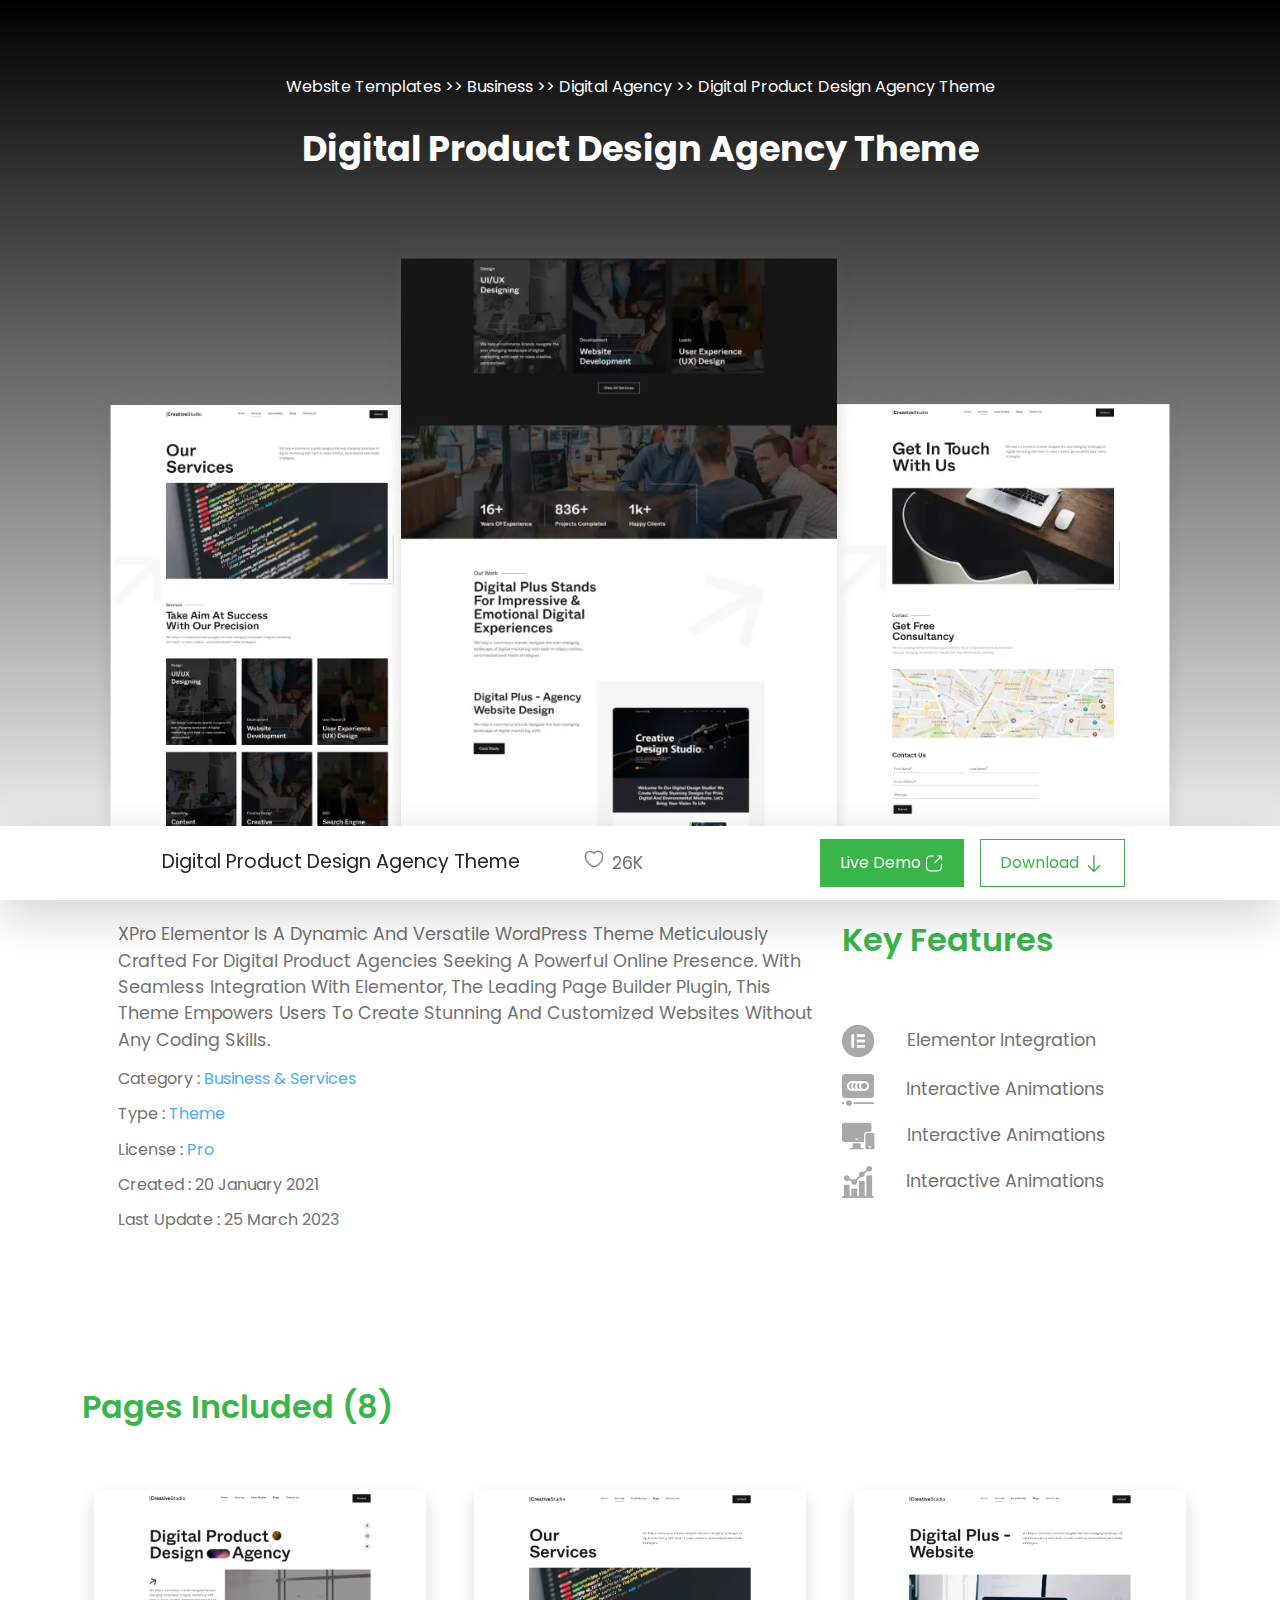
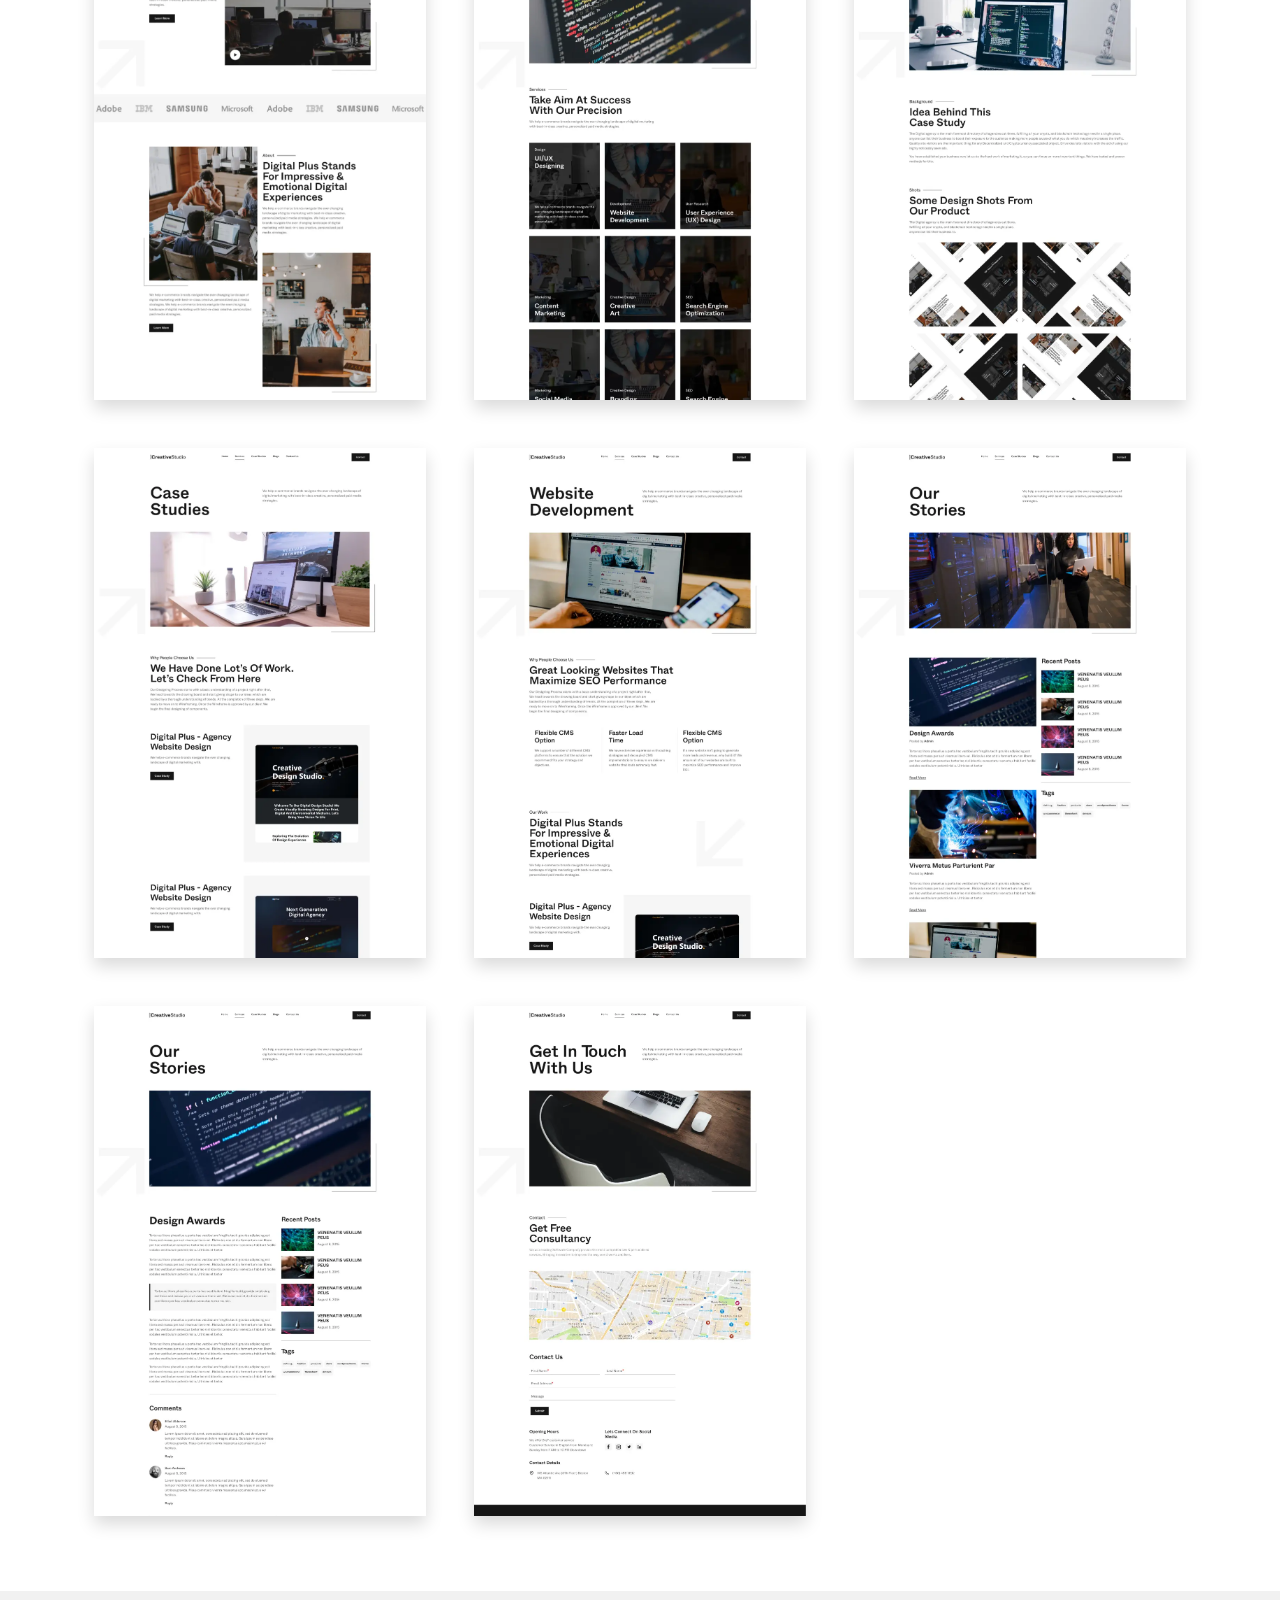
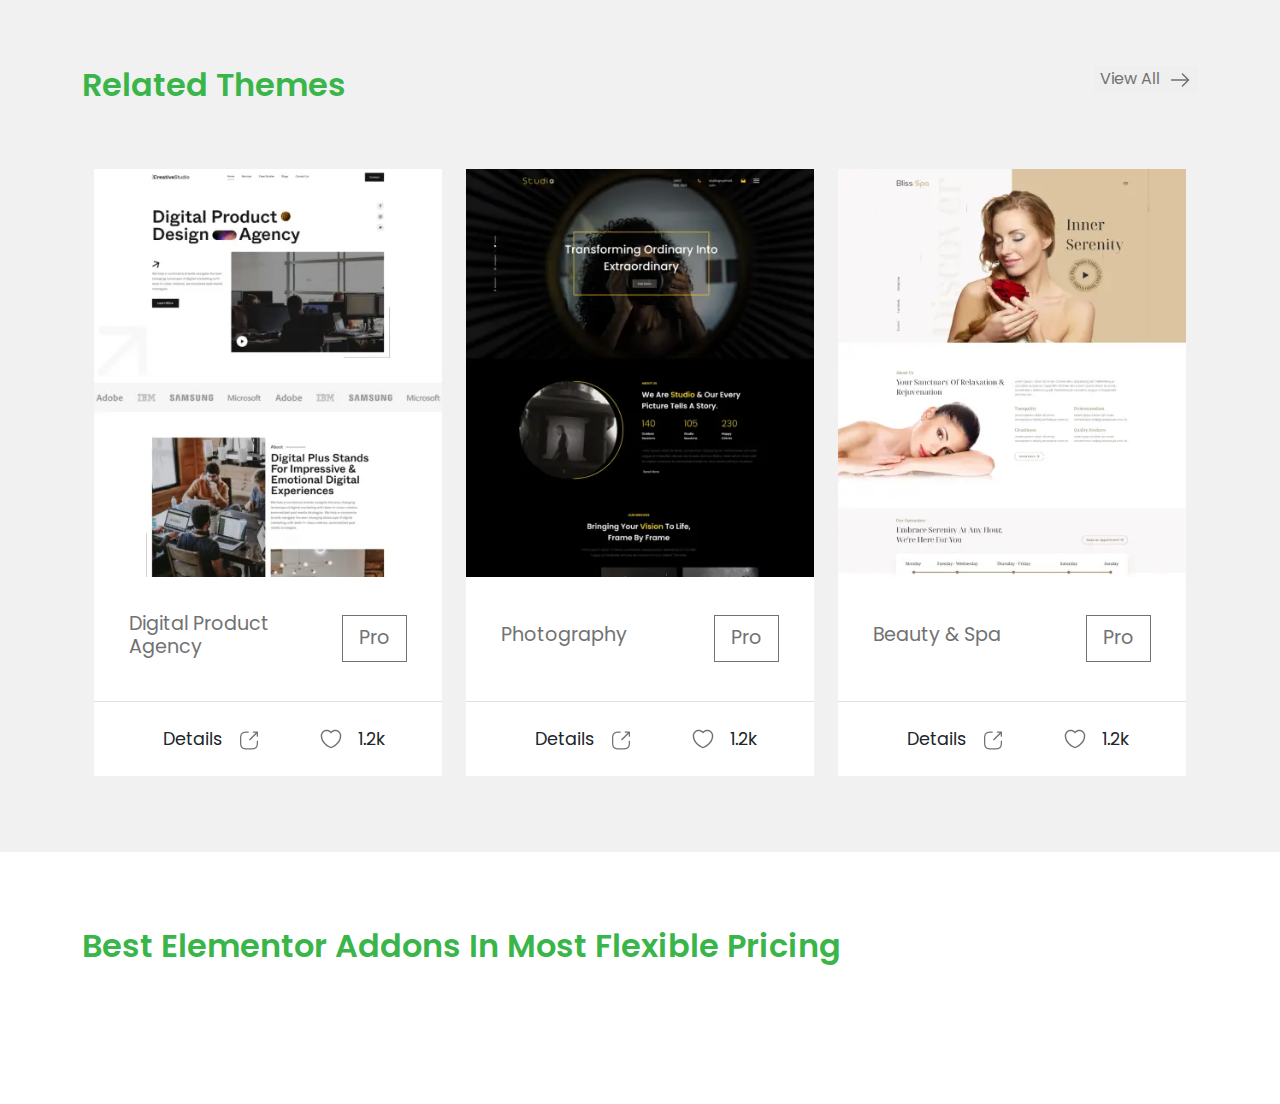
<file: index.html>
<!DOCTYPE html>
<html lang="en">

<head>
    <meta charset="UTF-8">
    <meta name="viewport" content="width=device-width, initial-scale=1.0">
        <link rel="stylesheet" href="./assets/css/bootstrap.min.css">
        <link rel="stylesheet" href="./assets/css/style.css">
    
    <title>Digital Product Design Agency Theme</title>
</head>

<body>
    <div class="gradientBg">
        <div class="container">
            <!-- <nav class="navbar d-flex align-items-center navBarCustomization navbar-expand-md">
                <div class="container">
                    <a class="navbar-brand" href="#">
                        <img src="./assets/images/logosvg.svg" class=" imageSection d-inline-block">
                    </a>
                    <button class="navbar-toggler  " type="button" data-bs-toggle="collapse"
                        data-bs-target="#navbarSupportedContent" aria-controls="navbarSupportedContent"
                        aria-expanded="false" aria-label="Toggle navigation">
                        <span class="navbar-toggler-icon"><i class="fa-solid fa-bars"
                                style="color: #ffffff;"></i></span>
                    </button>
                </div>
                <div class="collapse navbar-collapse" id="navbarSupportedContent">
                    <ul class="navbar-nav  align-items-center me-autos">
                        <li class="nav-item">
                            <a class="nav-link navMenu" aria-current="page" href="#">Premium</a>
                        </li>
                        <li class="nav-item">
                            <a class="nav-link navMenu" href="#">Widgets</a>
                        </li>
                        <li class="nav-item dropdown">
                            <a class="nav-link navMenu dropdown-toggle" href="#" id="navbarDropdown" role="button"
                                data-bs-toggle="dropdown" aria-expanded="false">
                                Templates
                            </a>
                            <ul class="dropdown-menu" aria-labelledby="navbarDropdown">
                                <li><a class="dropdown-item" href="#">Action</a></li>
                                <li><a class="dropdown-item" href="#">Another action</a></li>
                                <li>
                                    <hr class="dropdown-divider">
                                </li>
                                <li><a class="dropdown-item" href="#">Something else here</a></li>
                            </ul>
                        </li>
                        <li class="nav-item">
                            <a class="nav-link navMenu" aria-current="page" href="#">Blocks</a>
                        </li>
                        <li class="nav-item">
                            <a class="nav-link navMenu" href="#">Features</a>
                        </li>
                        <li class="nav-item dropdown">
                            <a class="nav-link dropdown-toggle navMenu" href="#" id="navbarDropdown" role="button"
                                data-bs-toggle="dropdown" aria-expanded="false">
                                Support
                            </a>
                            <ul class="dropdown-menu" aria-labelledby="navbarDropdown">
                                <li><a class="dropdown-item" href="#">Action</a></li>
                                <li><a class="dropdown-item" href="#">Another action</a></li>
                                <li>
                                    <hr class="dropdown-divider">
                                </li>
                                <li><a class="dropdown-item" href="#">Something else here</a></li>
                            </ul>
                        </li>
                        <li class="nav-item">
                            <a class="nav-link btn navMenu getStarted" href="#">Get Started</a>
                        </li>
                    </ul>
                </div>
            </nav> -->


            <div class="container">
                <h6 class="breadCrumbs"><a href="">Website Templates </a> >> <a href=""> Business </a> >> <a href="">
                        Digital Agency </a> >> <a href=""> Digital Product Design Agency Theme </a></h6>
                <h1 class="fisrtHeading">Digital Product Design Agency Theme</h1>
                <img class="imageSection" src="./assets/images/Group-1000003780.webp">
            </div>

            <div class="container d-flex contentSection">
                <div class="row">
                    <div class="paragraghSection text-wrap col-md-8">
                        <p>XPro Elementor is a dynamic and versatile WordPress theme meticulously crafted for digital
                            product
                            agencies seeking a powerful online presence. With seamless integration with Elementor, the
                            leading
                            page
                            builder plugin, this theme empowers users to create stunning and customized websites without
                            any
                            coding
                            skills.
                        </p>
                        <div class="paragraghSectionList">
                            <div class="row gy-2">
                                <h6 class="paragraghList">Category : <a href="#">Business & Services</a></h6>
                                <h6 class="paragraghList">Type : <a href="#">Theme</a></h6>
                                <h6 class="paragraghList">License : <a href="#">Pro</a></h6>
                                <h6 class="paragraghList">Created : 20 January 2021</h6>
                                <h6 class="paragraghList">Last Update : 25 March 2023</h6>
                            </div>
                        </div>

                    </div>
                    <div class="col-md-4">
                        <h1 class="pageHeadings keyFeature">Key Features</h1>
                        <ul class="p-0">
                            <li class="keyFeatureList pt-0"><img src="./assets/images/elemetor.webp">Elementor
                                Integration
                            </li>
                            <li class="keyFeatureList"><img src="./assets/images/interactive.webp">Interactive
                                Animations
                            </li>
                            <li class="keyFeatureList"><img src="./assets/images/responsive.webp">Interactive
                                Animations
                            </li>
                            <li class="keyFeatureList"><img src="./assets/images/seo.webp">Interactive
                                Animations
                            </li>
                        </ul>
                    </div>
                </div>
            </div>

            <div class="container contentSection">
                <h1 class="pageHeadings">Pages Included (8)</h1>
                <div>
                    <div class="container">
                        <div class="row g-5 align-items-center">

                            <div class="  col-md-4 col-sm-6">
                                <div class="scrollContainer shadow">
                                    <div class="imageScroll">
                                        <img class="imageSection" src="./assets/images/DPDA.webp" alt="Image 1">
                                    </div>
                                </div>
                            </div>
                            <div class="   col-md-4 col-sm-6">
                                <div class="scrollContainer shadow">
                                    <div class="imageScroll">
                                        <img class="imageSection" src="./assets/images/Rectangle-2362.webp"
                                            alt="Image 1">
                                    </div>
                                </div>
                            </div>
                            <div class="    col-md-4 col-sm-6 ">
                                <div class="scrollContainer shadow">
                                    <div class="imageScroll">
                                        <img class="imageSection" src="./assets/images/Rectangle-2363.webp"
                                            alt="Image 1">
                                    </div>
                                </div>
                            </div>
                            <div class="  col-md-4 col-sm-6 ">
                                <div class="scrollContainer shadow">
                                    <div class="imageScroll">
                                        <img class="imageSection" src="./assets/images/Rectangle-2364.webp"
                                            alt="Image 1">
                                    </div>
                                </div>
                            </div>
                            <div class="  col-md-4 col-sm-6 ">
                                <div class="scrollContainer shadow">
                                    <div class="imageScroll">
                                        <img class="imageSection" src="./assets/images/Rectangle-2365.webp"
                                            alt="Image 1">
                                    </div>
                                </div>
                            </div>
                            <div class="  col-md-4 col-sm-6 ">
                                <div class="scrollContainer shadow">
                                    <div class="imageScroll">
                                        <img class="imageSection" src="./assets/images/Rectangle-2366.webp"
                                            alt="Image 1">
                                    </div>
                                </div>
                            </div>
                            <div class="  col-md-4 col-sm-6 ">
                                <div class="scrollContainer shadow">
                                    <div class="imageScroll">
                                        <img class="imageSection" src="./assets/images/Rectangle-2367.webp"
                                            alt="Image 1">
                                    </div>
                                </div>
                            </div>
                            <div class="  col-md-4 col-sm-6 ">
                                <div class="scrollContainer shadow">
                                    <div class="imageScroll">
                                        <img class="imageSection" src="./assets/images/Rectangle-2368.webp"
                                            alt="Image 1">
                                    </div>
                                </div>
                            </div>

                        </div>
                    </div>
                </div>
            </div>
        </div>

        <div class="container-fluid contentSection" style="background-color: #F1F1F1;">
            <div class="container">
                <div class="d-flex justify-content-between">
                    <div>
                        <h1 class="pageHeadings">Related Themes</h1>
                    </div>
                    <div>
                        <button class="border-0"><span class="viewAllButton">View All</span><img
                                src="./assets/images/arrow-right.svg"></button>
                    </div>
                </div>
                <div class="container">
                    <div>
                        <div class="row row-cols-1 row-cols-md-3 gx-4 gy-4 gy-sm-4">

                            <div class="col-md-4 col-sm-6">
                                <div class="card border-0 rounded-0 h-100">
                                    <img src="./assets/images/Component-13.webp" class="card-img-top imageSection"
                                        alt="...">
                                    <div class="card-body d-flex justify-content-between cardSection">
                                        <h5 class="card-title cardTitle">Digital Product Agency</h5>
                                        <span class="bg-transparent">Pro</span>
                                    </div>
                                    <div class="card-footer cardFooter bg-transparent d-flex ">

                                        <div class="d-flex"><a href="./main-page.html"
                                                class=" btn border-0 bg-transparent" role="button"><span
                                                    class="detailButton"> Details</span><img
                                                    src="./assets/images/export.webp" class="detailButtonImage"></a>
                                        </div>
                                        <div class="d-flex"><img src="./assets/images/Group-11427.svg"
                                                class="detailButtonImage"><span class="detailButton">1.2k</span></div>
                                    </div>
                                </div>
                            </div>

                            <div class="col-md-4 col-sm-6">
                                <div class="card border-0 rounded-0 h-100">
                                    <img src="./assets/images/Rectangle-2344.webp" class="card-img-top imageSection"
                                        alt="...">
                                    <div class="card-body d-flex justify-content-between cardSection">
                                        <h5 class="card-title cardTitle">Photography</h5>
                                        <span class="bg-transparent">Pro</span>
                                    </div>
                                    <div class="card-footer cardFooter bg-transparent d-flex ">

                                        <div class="d-flex"><a href="./main-page.html"
                                                class=" btn border-0 bg-transparent" role="button"><span
                                                    class="detailButton"> Details</span><img
                                                    src="./assets/images/export.webp" class="detailButtonImage"></a>
                                        </div>
                                        <div class="d-flex"><img src="./assets/images/Group-11427.svg"
                                                class="detailButtonImage"><span class="detailButton">1.2k</span></div>
                                    </div>
                                </div>
                            </div>

                            <div class="col-md-4 col-sm-6">
                                <div class="card border-0 rounded-0 h-100">
                                    <img src="./assets/images/Rectangle-2345.webp" class="card-img-top imageSection"
                                        alt="...">
                                    <div class="card-body d-flex justify-content-between cardSection">
                                        <h5 class="card-title cardTitle">Beauty & Spa</h5>
                                        <span class="bg-transparent">Pro</span>
                                    </div>
                                    <div class="card-footer cardFooter bg-transparent d-flex ">

                                        <div class="d-flex"><a href="./main-page.html"
                                                class=" btn border-0 bg-transparent" role="button"><span
                                                    class="detailButton"> Details</span><img
                                                    src="./assets/images/export.webp" class="detailButtonImage"></a>
                                        </div>
                                        <div class="d-flex"><img src="./assets/images/Group-11427.svg"
                                                class="detailButtonImage"><span class="detailButton">1.2k</span></div>
                                    </div>
                                </div>
                            </div>

                        </div>
                    </div>
                </div>
            </div>
        </div>


        <div class="container-fluid contentSection">
            <div class="container">
                <h1 class="pageHeadings">Best Elementor Addons In Most Flexible Pricing</h1>
            </div>
        </div>


        <div class="fixed-bottom container-fluid fixedBottom shadow-lg">
            <div class="container-lg">
                <div class="row justify-content-between">
                    <div
                        class="col-12 col-md-7 d-flex align-self-center justify-content-center text-center text-md-start fixedBottomText">
                        <h1 class="mb-0">Digital Product Design Agency Theme</h1>
                        <img style="width: 20.6px; height: 18.5px;" src="./assets/images/Intersect.webp"><span
                            class="ms-2">26K</span>
                    </div>
                    <div class="col-sm-12 col-md-5 d-flex fixedBottomButton justify-content-center">
                        <a href="#" class="btn liveDemoButton" role="button">Live Demo <img
                                src="./assets/images/export-min.png"></a>
                        <a href="#" class="btn downloadButton" role="button">Download <img
                                src="./assets/images/arrow-down-min.png"></a>
                    </div>
                </div>
            </div>
        </div>


        <!-- Bootstrap JavaScript library -->

        <script src="https://cdn.jsdelivr.net/npm/bootstrap@5.0.2/dist/js/bootstrap.bundle.min.js"
            integrity="sha384-MrcW6ZMFYlzcLA8Nl+NtUVF0sA7MsXsP1UyJoMp4YLEuNSfAP+JcXn/tWtIaxVXM"
            crossorigin="anonymous"></script>


</body>

</html>
</file>
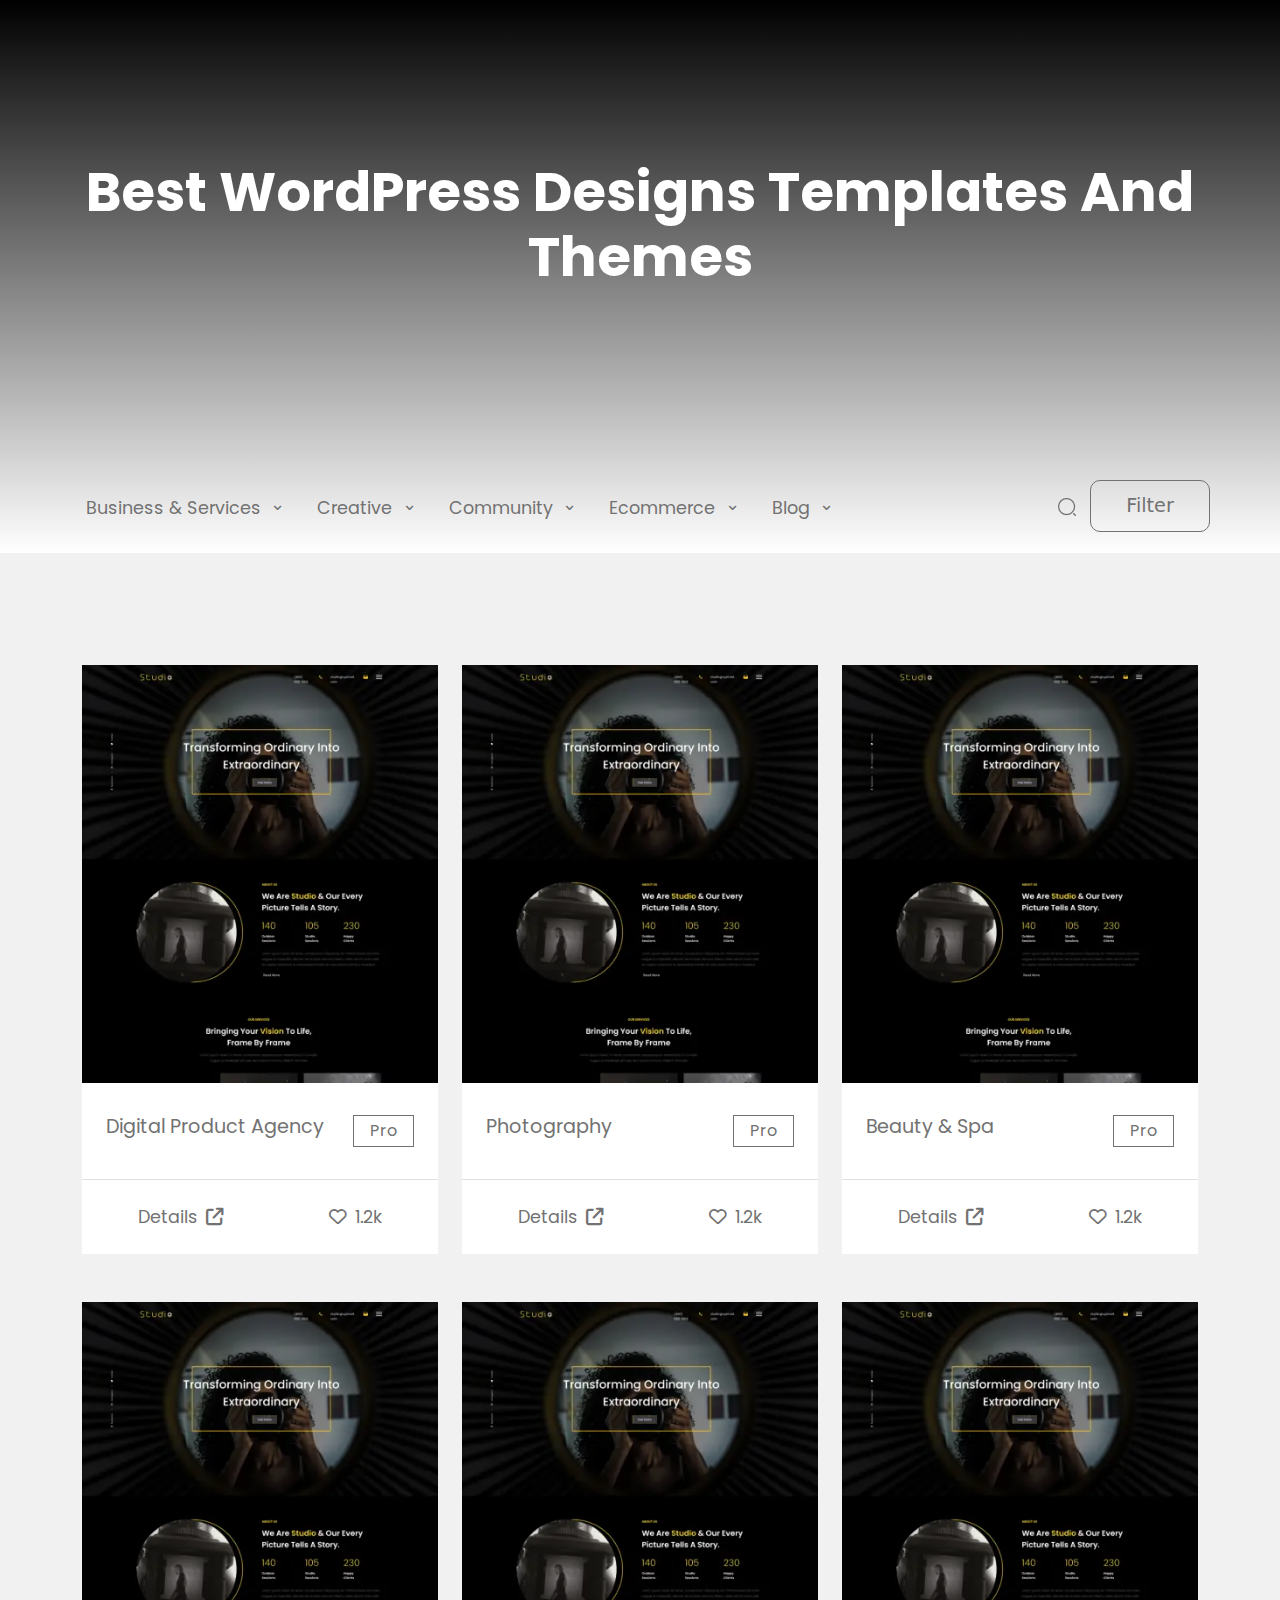
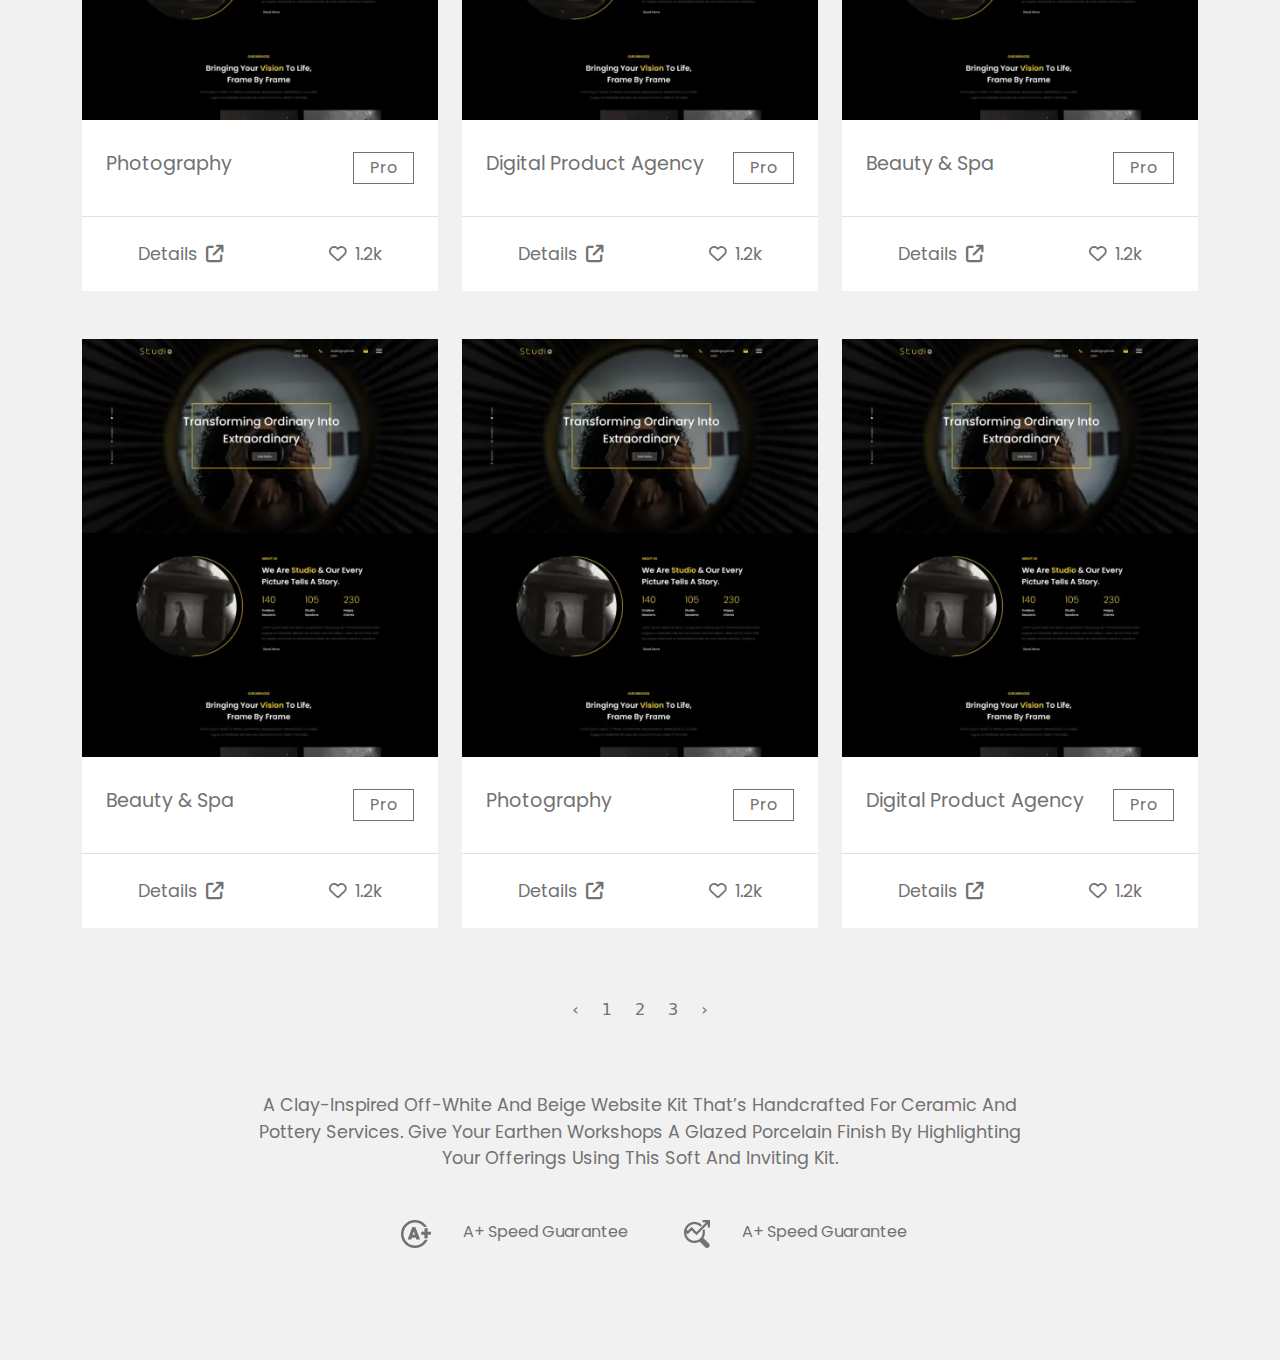
<file: main-page.html>
<!DOCTYPE html>
<html lang="en">

<head>
    <meta charset="UTF-8">
    <meta name="viewport" content="width=device-width, initial-scale=1.0">
    <link rel="stylesheet" href="./assets/css/bootstrap.min.css">
    <link rel="stylesheet" href="./assets/css/main-page.css">    
    <link rel="stylesheet" href="https://cdnjs.cloudflare.com/ajax/libs/font-awesome/6.5.1/css/all.min.css">
    <!-- <link rel="JavaScript" href="./assets/js/bootstrap.min.js"> -->
    <!-- <link rel="JavaScript" href="./assets/js/bootstrap.js"> -->
    <!-- <link rel="stylesheet" href="./assets/css/bootstrap.css"> -->
    <title>Best WordPress designs templates and themes</title>
</head>

<body>
    <div class="gradientBg">
        <div class=" container align-items-center justify-content-center">
            <h1 class="pageHeading">Best WordPress designs templates and themes</h1>
        </div>

        <div class="container-lg d-flex subMenuContainer bg-transparent">

            <!-- <div class="d-flex col-12 col-sm-6 subMenu"> -->
            <div class="d-flex subMenu">
                <nav class="navbar navbar-expand-md navbar-light">
                    <div class="container-fluid p-md-0">
                        <button class="navbar-toggler" type="button" data-bs-toggle="collapse"
                            data-bs-target="#navbarSupportedContent" aria-controls="navbarSupportedContent"
                            aria-expanded="false" aria-label="Toggle navigation">
                            <span class="navbar-toggler-icon"></span>
                        </button>
                        <div class="collapse navbar-collapse" id="navbarSupportedContent">

                            <div class="nav-item dropdown ">
                                <a class="nav-link dropdown-toggle subMenuText" href="#" id="navbarDropdown"
                                    role="button" data-bs-toggle="dropdown" aria-expanded="false">
                                    Business & Services
                                </a>
                                <ul class="dropdown-menu" aria-labelledby="navbarDropdown">
                                    <li><a class="dropdown-item" href="#">Action</a></li>
                                    <li><a class="dropdown-item" href="#">Another action</a></li>
                                    <li>
                                        <hr class="dropdown-divider">
                                    </li>
                                    <li><a class="dropdown-item" href="#">Something else here</a></li>
                                </ul>
                            </div>
                            <div class="nav-item dropdown">
                                <a class="nav-link dropdown-toggle subMenuText" href="#" id="navbarDropdown"
                                    role="button" data-bs-toggle="dropdown" aria-expanded="false">
                                    Creative
                                </a>
                                <ul class="dropdown-menu" aria-labelledby="navbarDropdown">
                                    <li><a class="dropdown-item" href="#">Action</a></li>
                                    <li><a class="dropdown-item" href="#">Another action</a></li>
                                    <li>
                                        <hr class="dropdown-divider">
                                    </li>
                                    <li><a class="dropdown-item" href="#">Something else here</a></li>
                                </ul>
                            </div>

                            <div class="nav-item dropdown">
                                <a class="nav-link dropdown-toggle subMenuText" href="#" id="navbarDropdown"
                                    role="button" data-bs-toggle="dropdown" aria-expanded="false">
                                    Community
                                </a>
                                <ul class="dropdown-menu" aria-labelledby="navbarDropdown">
                                    <li><a class="dropdown-item" href="#">Action</a></li>
                                    <li><a class="dropdown-item" href="#">Another action</a></li>
                                    <li>
                                        <hr class="dropdown-divider">
                                    </li>
                                    <li><a class="dropdown-item" href="#">Something else here</a></li>
                                </ul>
                            </div>
                            <div class="nav-item dropdown">
                                <a class="nav-link dropdown-toggle subMenuText" href="#" id="navbarDropdown"
                                    role="button" data-bs-toggle="dropdown" aria-expanded="false">
                                    Ecommerce
                                </a>
                                <ul class="dropdown-menu" aria-labelledby="navbarDropdown">
                                    <li><a class="dropdown-item" href="#">Action</a></li>
                                    <li><a class="dropdown-item" href="#">Another action</a></li>
                                    <li>
                                        <hr class="dropdown-divider">
                                    </li>
                                    <li><a class="dropdown-item" href="#">Something else here</a></li>
                                </ul>
                            </div>

                            <div class="nav-item dropdown">
                                <a class="nav-link dropdown-toggle subMenuText" href="#" id="navbarDropdown"
                                    role="button" data-bs-toggle="dropdown" aria-expanded="false">
                                    Blog
                                </a>
                                <ul class="dropdown-menu" aria-labelledby="navbarDropdown">
                                    <li><a class="dropdown-item" href="#">Action</a></li>
                                    <li><a class="dropdown-item" href="#">Another action</a></li>
                                    <li>
                                        <hr class="dropdown-divider">
                                    </li>
                                    <li><a class="dropdown-item" href="#">Something else here</a></li>
                                </ul>
                            </div>
                        </div>
                    </div>
                </nav>
            </div>


            <!-- <div class="d-flex col-12 col-sm-6"> -->
            <div class="d-flex">
                <div class="input-group justify-content-end">
                    <button class="btn" type="button">
                        <img class="searchIcon" src="./assets/images/search-normal.webp"></button>
                </div>
                <div class="align-self-center">
                    <button class="openbtn" onclick="toggleNav()">Filter</button>
                </div>
            </div>
        </div>

    </div>
    <div class="cardsSection">

        <div class="container-lg">
            <div class="row row-cols-1 row-cols-sm-3 gy-5">
                <div class="col">
                    <div class="card h-100 p-0 m-0 rounded-0 border-0 bg-white">
                        <img src="./assets/images/Rectangle-1.webp" class="card-img-top rounded-0" alt="...">
                        <div class="card-body p-0">
                            <div class="d-flex justify-content-between cardTitle">
                                <h5 class="card-title mb-0">Digital Product Agency</h5>
                                <span>Pro</span>
                            </div>
                            <div class="card-footer cardFooter d-flex justify-content-between bg-transparent">
                                <!-- <button>Details <img src="./assets/images/export.webp"></button> -->
                                <button>Details <i class="fa-solid fa-arrow-up-right-from-square" style="color: #727272; "></i></button>
                                <span><i class="fa-regular fa-heart" style="color: #727272;"></i>1.2k</span>
                                <!-- <span><img src="./assets/images/Intersect.webp">1.2k</span> -->
                            </div>

                        </div>
                    </div>
                </div>
                <div class="col">
                    <div class="card h-100 p-0 m-0 rounded-0 border-0 bg-white">
                        <img src="./assets/images/Rectangle-1.webp" class="card-img-top rounded-0" alt="...">
                        <div class="card-body p-0">
                            <div class="d-flex justify-content-between cardTitle">
                                <h5 class="card-title mb-0">Photography</h5>
                                <span>Pro</span>
                            </div>
                            <div class="card-footer cardFooter d-flex justify-content-between bg-transparent">
                                <button>Details <i class="fa-solid fa-arrow-up-right-from-square" style="color: #727272; "></i></button>
                                <!-- <button>Details <img src="./assets/images/export.webp"></button> -->
                                <span><i class="fa-regular fa-heart" style="color: #727272;"></i>1.2k</span>

                                <!-- <span><img src="./assets/images/Intersect.webp">1.2k</span> -->
                            </div>

                        </div>
                    </div>
                </div>
                <div class="col">
                    <div class="card h-100 p-0 m-0 rounded-0 border-0 bg-white">
                        <img src="./assets/images/Rectangle-1.webp" class="card-img-top rounded-0" alt="...">
                        <div class="card-body p-0">
                            <div class="d-flex justify-content-between cardTitle">
                                <h5 class="card-title mb-0">Beauty & Spa</h5>
                                <span>Pro</span>
                            </div>
                            <div class="card-footer cardFooter d-flex justify-content-between bg-transparent">
                                <button>Details <i class="fa-solid fa-arrow-up-right-from-square" style="color: #727272; "></i></button>
                                <!-- <button>Details <img src="./assets/images/export.webp"></button> -->
                                <span><i class="fa-regular fa-heart" style="color: #727272;"></i>1.2k</span>

                                <!-- <span><img src="./assets/images/Intersect.webp">1.2k</span> -->
                            </div>

                        </div>
                    </div>
                </div>
                <div class="col">
                    <div class="card h-100 p-0 m-0 rounded-0 border-0 bg-white">
                        <img src="./assets/images/Rectangle-1.webp" class="card-img-top rounded-0" alt="...">
                        <div class="card-body p-0">
                            <div class="d-flex justify-content-between cardTitle">
                                <h5 class="card-title mb-0">Photography</h5>
                                <span>Pro</span>
                            </div>
                            <div class="card-footer cardFooter d-flex justify-content-between bg-transparent">
                                <button>Details <i class="fa-solid fa-arrow-up-right-from-square" style="color: #727272; "></i></button>
                                <!-- <button>Details <img src="./assets/images/export.webp"></button> -->
                                <span><i class="fa-regular fa-heart" style="color: #727272;"></i>1.2k</span>

                                <!-- <span><img src="./assets/images/Intersect.webp">1.2k</span> -->
                            </div>

                        </div>
                    </div>
                </div>
                <div class="col">
                    <div class="card h-100 p-0 m-0 rounded-0 border-0 bg-white">
                        <img src="./assets/images/Rectangle-1.webp" class="card-img-top rounded-0" alt="...">
                        <div class="card-body p-0">
                            <div class="d-flex justify-content-between cardTitle">
                                <h5 class="card-title mb-0">Digital Product Agency</h5>
                                <span>Pro</span>
                            </div>
                            <div class="card-footer cardFooter d-flex justify-content-between bg-transparent">
                                <button>Details <i class="fa-solid fa-arrow-up-right-from-square" style="color: #727272; "></i></button>
                                <!-- <button>Details <img src="./assets/images/export.webp"></button> -->
                                <span><i class="fa-regular fa-heart" style="color: #727272;"></i>1.2k</span>
                                <!-- <span><img src="./assets/images/Intersect.webp">1.2k</span> -->
                            </div>

                        </div>
                    </div>
                </div>
                <div class="col">
                    <div class="card h-100 p-0 m-0 rounded-0 border-0 bg-white">
                        <img src="./assets/images/Rectangle-1.webp" class="card-img-top rounded-0" alt="...">
                        <div class="card-body p-0">
                            <div class="d-flex justify-content-between cardTitle">
                                <h5 class="card-title mb-0">Beauty & Spa</h5>
                                <span>Pro</span>
                            </div>
                            <div class="card-footer cardFooter d-flex justify-content-between bg-transparent">
                                <button>Details <i class="fa-solid fa-arrow-up-right-from-square" style="color: #727272; "></i></button>
                                <!-- <button>Details <img src="./assets/images/export.webp"></button> -->
                                <span><i class="fa-regular fa-heart" style="color: #727272;"></i>1.2k</span>
                                <!-- <span><img src="./assets/images/Intersect.webp">1.2k</span> -->
                            </div>

                        </div>
                    </div>
                </div>
                <div class="col">
                    <div class="card h-100 p-0 m-0 rounded-0 border-0 bg-white">
                        <img src="./assets/images/Rectangle-1.webp" class="card-img-top rounded-0" alt="...">
                        <div class="card-body p-0">
                            <div class="d-flex justify-content-between cardTitle">
                                <h5 class="card-title mb-0">Beauty & Spa</h5>
                                <span>Pro</span>
                            </div>
                            <div class="card-footer cardFooter d-flex justify-content-between bg-transparent">
                                <button>Details <i class="fa-solid fa-arrow-up-right-from-square" style="color: #727272; "></i></button>
                                <!-- <button>Details <img src="./assets/images/export.webp"></button> -->
                                <span><i class="fa-regular fa-heart" style="color: #727272;"></i>1.2k</span>
                                <!-- <span><img src="./assets/images/Intersect.webp">1.2k</span> -->
                            </div>

                        </div>
                    </div>
                </div>
                <div class="col">
                    <div class="card h-100 p-0 m-0 rounded-0 border-0 bg-white">
                        <img src="./assets/images/Rectangle-1.webp" class="card-img-top rounded-0" alt="...">
                        <div class="card-body p-0">
                            <div class="d-flex justify-content-between cardTitle">
                                <h5 class="card-title mb-0">Photography</h5>
                                <span>Pro</span>
                            </div>
                            <div class="card-footer cardFooter d-flex justify-content-between bg-transparent">
                                <button>Details <i class="fa-solid fa-arrow-up-right-from-square" style="color: #727272; "></i></button>
                                <!-- <button>Details <img src="./assets/images/export.webp"></button> -->
                                <span><i class="fa-regular fa-heart" style="color: #727272;"></i>1.2k</span>
                                <!-- <span><img src="./assets/images/Intersect.webp">1.2k</span> -->
                            </div>

                        </div>
                    </div>
                </div>
                <div class="col">
                    <div class="card h-100 p-0 m-0 rounded-0 border-0 bg-white">
                        <img src="./assets/images/Rectangle-1.webp" class="card-img-top rounded-0" alt="...">
                        <div class="card-body p-0">
                            <div class="d-flex justify-content-between cardTitle">
                                <h5 class="card-title mb-0">Digital Product Agency</h5>
                                <span>Pro</span>
                            </div>
                            <div class="card-footer cardFooter d-flex justify-content-between bg-transparent">
                                <button>Details <i class="fa-solid fa-arrow-up-right-from-square" style="color: #727272; "></i></button>
                                <!-- <button>Details <img src="./assets/images/export.webp"></button>                                 -->
                                <span><i class="fa-regular fa-heart" style="color: #727272;"></i>1.2k</span>
                                <!-- <span><img src="./assets/images/Intersect.webp">1.2k</span> -->
                            </div>

                        </div>
                    </div>
                </div>
            </div>

            <div class="paginationSection">
                <nav aria-label="Page navigation example">
                    <ul class="pagination customPagination justify-content-center">
                        <li class="page-item">
                            <a class="page-link" href="#" aria-label="Previous">
                                <span aria-hidden="true">&lsaquo;</span>
                            </a>
                        </li>
                        <li class="page-item"><a class="page-link" href="#">1</a></li>
                        <li class="page-item"><a class="page-link" href="#">2</a></li>
                        <li class="page-item"><a class="page-link" href="#">3</a></li>
                        <li class="page-item">
                            <a class="page-link" href="#" aria-label="Next">
                                <span aria-hidden="true">&rsaquo;</span>
                            </a>
                        </li>
                    </ul>
                </nav>
            </div>


            <div class="container-md bottomContent">
                <p>A clay-inspired off-white and beige website kit that’s handcrafted for ceramic and pottery services.
                    Give your earthen workshops a glazed porcelain finish by highlighting your offerings using this soft
                    and inviting kit.</p>
                <!-- <div class="d-flex justify-content-center bottomContentImage">
                    <div><img src="./assets/images/Group-11355.webp">A+ Speed Guarantee</div>
                    <div><img src="./assets/images/Layer_1.webp">A+ Speed Guarantee</div>
                </div> -->
                <div class="row d-flex gy-3 bottomContentImage">
                    <div class="col-12 col-sm-6 d-flex justify-content-md-end justify-content-center"><img
                            src="./assets/images/Group-11355.webp">A+ Speed Guarantee</div>
                    <div class="col-12 col-sm-6 d-flex justify-content-md-start justify-content-center"><img
                            src="./assets/images/Layer_1.webp">A+ Speed Guarantee</div>
                </div>
            </div>

        </div>

    </div>
    <div>
        <div class="filterSideBar">
            <div class="closeContainer d-flex justify-content-between">
                <h1 class="filterSideBarHeading align-items-end m-0 p-0">Filter & Refine</h1>
                <button class="closebtn" onclick="toggleNav()">
                    <img src="./assets/images/close-square.svg" alt="Close Icon">
                </button>
            </div>

            <div class="d-flex justify-content-between" id="myBtnContainer">
                <button class="btn filterSideBarOption" type="button" data-toggle="collapse" data-target="#allContent"
                    aria-expanded="false" aria-controls="allContent"
                    onclick="closeCollapse(['proContent', 'freeContent'])">
                    All
                </button>
                <button class="btn filterSideBarOption" type="button" data-toggle="collapse" data-target="#proContent"
                    aria-expanded="false" aria-controls="proContent"
                    onclick="closeCollapse(['allContent', 'freeContent'])">
                    Pro
                </button>
                <button class="btn filterSideBarOption" type="button" data-toggle="collapse" data-target="#freeContent"
                    aria-expanded="false" aria-controls="freeContent"
                    onclick="closeCollapse(['allContent', 'proContent'])">
                    Free
                </button>
            </div>
            <div class="collapse" id="allContent">
                <div>
                    <div>
                        <h1 class="SideBarOptionHeading">Template Type</h1>
                        <div>
                            <button class="btn d-block bg-transparent"><img src="./assets/images/arrow-right-filter.svg">Themes</button>
                            <button class="btn d-block bg-transparent"><img src="./assets/images/arrow-right-filter.svg">Page Templates</button>
                            <button class="btn d-block bg-transparent"><img src="./assets/images/arrow-right-filter.svg">Blocks</button>
                        </div>
                    </div>
                    <div>
                        <h1 class="SideBarOptionHeading">Topic</h1>
                        <button class="btn  d-block bg-transparent"><img src="./assets/images/arrow-right-filter.svg">Popular Designs</button>
                        <button class="btn  d-block bg-transparent"><img src="./assets/images/arrow-right-filter.svg">All Designs</button>
                    </div>
                </div>
            </div>
            
            <div class="collapse" id="proContent">
                <div>
                    <div>
                        <h1 class="SideBarOptionHeading">Topic</h1>
                        <button class="btn d-block bg-transparent"><img src="./assets/images/arrow-right-filter.svg">
                            Popular Designs</button>
                        <button class="btn d-block bg-transparent"><img src="./assets/images/arrow-right-filter.svg">
                            All Designs</button>
                    </div>
                    <div>
                        <h1 class="SideBarOptionHeading">Template Type</h1>
                        <button class="btn  d-block bg-transparent"><img src="./assets/images/arrow-right-filter.svg">
                            Themes</button>
                        <button class="btn d-block bg-transparent"><img src="./assets/images/arrow-right-filter.svg">
                            Page Templates</button>
                        <button class="btn d-block bg-transparent"><img src="./assets/images/arrow-right-filter.svg">
                            Blocks</button>
                    </div>

                </div>
            </div>
            <div class="collapse" id="freeContent">
                <div>
                    <div>
                        <h1 class="SideBarOptionHeading">Template Type</h1>

                        <div>
                            <button class="btn d-block bg-transparent"><img src="./assets/images/arrow-right-filter.svg">
                                Themes</button>
                            <button class="btn d-block bg-transparent"><img src="./assets/images/arrow-right-filter.svg">
                                Page Templates</button>
                            <button class="btn  d-block bg-transparent"><img src="./assets/images/arrow-right-filter.svg">
                                Blocks</button>
                        </div>
                    </div>
                    <div>
                        <h1 class="SideBarOptionHeading">Topic</h1>
                        <button class="btn  d-block bg-transparent"><img src="./assets/images/arrow-right-filter.svg">
                            Popular Designs</button>
                        <button class="btn  d-block bg-transparent"><img src="./assets/images/arrow-right-filter.svg">
                            All Designs</button>
                    </div>
                </div>
            </div>
            <script>
                function closeCollapse(collapseIds) {
                    // Close the specified collapsible elements
                    collapseIds.forEach(id => $(`#${id}`).collapse('hide'));
                }
            </script>
        </div>

        <div id="main">
            <!-- <h2>Collapsed Sidebar</h2> -->
            <!-- <p>Click on the menu icon to open the sidebar and shift the page content.</p> -->
        </div>
    </div>

    <script src="https://code.jquery.com/jquery-3.5.1.slim.min.js"></script>
    <script src="https://cdn.jsdelivr.net/npm/@popperjs/core@2.11.6/dist/umd/popper.min.js"></script>
    <script src="https://stackpath.bootstrapcdn.com/bootstrap/4.5.0/js/bootstrap.min.js"></script>
    <script src="https://cdn.jsdelivr.net/npm/bootstrap@5.0.0-beta2/dist/js/bootstrap.bundle.min.js"></script>


    <script>
        function toggleNav() {
            const main = document.getElementById("main");
            const filterSideBar = document.querySelector('.filterSideBar');

            if (filterSideBar.style.width === '22rem') {
                // If the sidebar is open, close it
                main.style.marginRight = "0";
                filterSideBar.style.width = '0';
                filterSideBar.style.padding = '0';
            } else {
                // If the sidebar is closed, open it
                main.style.marginRight = "0%";
                filterSideBar.style.width = '22rem'; // Adjust width as needed
                filterSideBar.style.height = 'auto';
                filterSideBar.style.padding = '3% 2% 15% 2%';
            }
        }
    </script>
</body>

</html>
</file>
<file: assets/css/style.css>
@import url('https://fonts.googleapis.com/css2?family=Poppins:ital,wght@0,100;0,200;0,300;0,400;0,600;0,700;0,800;0,900;1,100;1,200;1,300;1,400;1,500;1,600;1,700;1,800;1,900&display=swap');


.gradientBg {
    height: 100vh;
    background-color: #1c15150d;
    background-image: linear-gradient(rgb(0, 0, 0), rgb(255, 255, 255));
}

/* navbar */

.navMenu {
    color: #FFFFFF;
    margin: 0.7rem;
}

.navMenu:hover {
    color: #39B54A;
}

/* Custom CSS for changing text color when clicked */
.navMenu:active,
.navMenu:focus {
    color: #39B54A;
    /* Set the desired text color when clicked or focused */
}

.navBarCustomization {
    padding: 1rem 0;
    white-space: nowrap;
}

.getStarted {
    border: 0.1rem solid;
    padding: 1rem 2rem !important;
    border-radius: 1.8rem;
}

.getStarted:hover {
    border: 0.1rem solid #39B54A;
}

.getStarted:focus,
.getStarted:active {
    box-shadow: 0 0 0.5rem 0 #39B54A; /* Set the desired box shadow color (red in this case) */
}

/* Fixed bottom */

.fixedBottom {
    background: #FFFFFF;
    text-transform: capitalize;
    padding: 1% 0%;
}

.fixedBottomText h1 {
    font-family: Poppins;
    font-size: 1.2rem;
    font-weight: 400;
    text-align: start;
    padding-right: 10%;
    /* white-space: nowrap; */
}

.fixedBottomText img {
    height: 1rem;
    width: 1.1rem;
}

.fixedBottomText span {
    color: #727272;
    font-family: Poppins;
    font-size: 1.1rem;
    font-weight: 400;
}

.liveDemoButton {
    font-family: Poppins;
    font-size: 1rem;
    font-weight: 400;
    color: #FFFFFF;
    border-radius: 0;
    background-color: #39B54A;
    /* margin: 0% 2%; */
    padding: 0.7rem 1.2rem;
    white-space: nowrap;
    margin-right: 1rem;
}

.downloadButton {
    font-family: Poppins;
    font-size: 1rem;
    font-weight: 400;
    color: #39B54A;
    border: 1px solid !important;
    border-color: #39B54A;
    border-radius: 0;
    background-color: #FFFFFF;
    padding: 0.7rem 1.2rem;
    white-space: nowrap;
    /* margin: 3% 2%; */
}

/* first Heading */

.breadCrumbs {
    font-family: Poppins;
    font-size: 1rem;
    font-weight: 400;
    color: #FFFFFF;
    text-align: center;
    padding-top: 4.8rem;
}

.breadCrumbs a {
    text-decoration: none;
    color: #FFFFFF;
    font-size: 1rem;
    font-family: Poppins;
}

.breadCrumbs a:hover {
    color: #39B54A !important;
}

.fisrtHeading {
    font-family: Poppins;
    font-size: 2.2rem;
    font-weight: 700;
    color: #FFFFFF;
    text-align: center;
    padding-top: 1.5rem;
    padding-bottom: 4rem;
}

.imageSection {
    width: 100%;
    border-radius: 0;
}

.contentSection {
    padding: 4.7rem 0rem;
    /* white-space: nowrap; */
}

/* Key features */


.keyFeatureList {
    list-style: none;
    font-family: Poppins;
    font-size: 1.1rem;
    font-weight: 400;
    color: #727272;
    padding-top: 1rem;
    white-space: nowrap;
}

.keyFeatureList img {

    padding-right: 2rem;
}

.paragraghSection {
    font-family: Poppins;
    font-size: 1.1rem;
    font-weight: 400;
    color: #727272;
    text-transform: capitalize;
    padding-left: 3rem;
}

.paragraghList {
    font-family: Poppins;
    font-size: 1rem;
    font-weight: 400;
    color: #727272;
}

.paragraghList a {
    text-decoration: none;
    color: #4CAAFD;
}

.pageHeadings {
    font-family: Poppins;
    font-size: 2rem;
    font-weight: 600;
    color: #39B54A;
    padding-bottom: 3.5rem;
    text-transform: capitalize;
}

.viewAllButton {
    color: #727272;
    font-family: Poppins;
    font-size: 1rem;
    font-weight: 400;
    text-transform: capitalize;
    padding-right: 0.5rem;
}

.viewAllButton:hover {
    color: #39B54A;
}


/* Pages INCLUDED */

.scrollContainer {
    width: 100%;
    /* Specify your desired width */
    height: 510px;
    /* Specify your desired height */
    overflow: hidden;
    position: relative;
    box-shadow: #39B54A;
}

.imageScroll {
    width: 100%;
    /* Take up the full width of the container */
    height: auto;
    /* Automatically adjust the height */
    white-space: nowrap;
    /* Prevent line breaks */
    animation: scrollImage 11s linear infinite;
    animation-play-state: paused;
    /* Initially paused */
}

.imageScroll:hover {
    animation-play-state: running;
    /* Start animation on hover */
}

.imageScroll:not(:hover) {
    /* animation-play-state: paused; */
    /* Pause animation when not hovered */
    /* animation: scrollBack 5s ease-in-out forwards; */
    /* Slowly scroll back to start */
    animation-play-state: paused;
    animation: none;       

}

@keyframes scrollImage {
    0% {
        transform: translateY(0%);
    }

    100% {
        transform: translateY(-100%);
    }
}


/* Related Themes */

.cardSection {
    padding: 2.2rem;
}

.cardTitle {
    font-family: Poppins;
    font-size: 1.2rem;
    font-weight: 400;
    color: #727272;
    white-space: wrap;
    align-self: center;
}

.cardSection span {
    font-family: Poppins;
    font-size: 1.2rem;
    font-weight: 400;
    color: #727272;
    border: 1px solid #727272 !important;
    align-self: center;
    padding: 0.5rem 1rem;
    /* cursor: normal; */
    
}

.cardSection span:hover {
    color: #39B54A;
    border: 1px solid #39B54A !important;
}

.detailButton {
    font-family: Poppins;
    font-size: 1.1rem;
    font-weight: 400;
    padding: 1rem;
}

button .detailButton:hover {
    color: #39B54A;
}

.cardFooter {
    justify-content: space-around;
    align-items: center;
}

.cardFooter a {
    text-decoration: none;
    color: none;
}

@media (max-width: 1199px) {

    .gradientBg {
        height: 150vh;
    }

    .navMenu {
        margin: auto;
    }

    .paragraghSection {
        font-size: 1rem;
    }

    .getStarted {
        padding: 0.8rem 1.5rem !important;
    }

    .fixedBottomText h1 {
        font-size: 1rem;
        padding-right: 10%;
    }

    .liveDemoButton {
        font-size: 1rem;
        padding: 0.5rem 1rem;
    }

    .downloadButton {
        font-size: 1rem;
        padding: 0.5rem 1rem;

    }

}

@media (max-width: 991px) {

    .navMenu {
        font-size: smaller;
    }

    .getStarted {
        padding: 0.5rem 1rem !important;
    }

    .pageHeadings {
        font-size: 1.5rem;
        padding-bottom: 2rem;
    }

    .breadCrumbs {
        font-size: 1rem;
    }

    .breadCrumbs a {
        font-size: 1rem;
    }

    .fisrtHeading {
        font-size: 2rem;
    }

    .paragraghSection {
        padding-left: 1rem;
    }

    .keyFeatureList {
        font-size: 1rem;
    }

    .cardTitle {
        font-size: 1rem;
    }

    .cardSection {
        padding: 1rem;
    }

    .cardSection span {
        font-size: 1rem;
    }

    .detailButton {
        font-size: 1rem;
        padding: 0.5rem;
    }

    .cardFooter {
        padding: 0.5rem;
    }

    .cardFooter {
        justify-content: space-between;
    }

    .detailButtonImage {
        width: 1rem;
    }

    .fixedBottom {
        padding: 2% 0%;
    }

    .fixedBottomText {
        padding: 1rem 0rem;
    }

    .fixedBottomText h1 {
        font-size: 1rem;
    }

    .fixedBottomText img {
        height: 1rem;
        width: 1rem;
    }

    .fixedBottomText span {
        font-size: 1rem;

    }
}

@media (max-width : 767px) {
    .pageHeadings {
        font-size: 1.3rem;
        padding-bottom: 1rem;
    }

    .contentSection {
        padding: 1.5rem 0rem;
    }

    .fisrtHeading {
        font-size: 1.5rem;
    }

    .fixedBottomText h1 {
        padding-right: 5%;
    }
}

@media (max-width : 575px) {
    .pageHeadings {
        font-size: 1.3rem;
        padding-bottom: 1rem;

    }

    .breadCrumbs {
        padding-top: 1rem;
    }

    .fisrtHeading {
        padding-top: 2rem;
        padding-bottom: 1rem;
    }

    .paragraghSection {
        text-align: center;
    }

    .pageHeadings {
        text-align: center;
    }

    .keyFeature {
        margin-top: 2rem;
    }

    .keyFeatureList {
        text-align: center;
    }
}
</file>
<file: assets/css/main-page.css>
@import url('https://fonts.googleapis.com/css2?family=Poppins:ital,wght@0,100;0,200;0,300;0,400;0,600;0,700;0,800;0,900;1,100;1,200;1,300;1,400;1,500;1,600;1,700;1,800;1,900&display=swap');

* {
    margin: 0;
    padding: 0;
}

.gradientBg {
    /* height: 100%; */
    background-color: #1c15150d;
    background-image: linear-gradient(rgb(0, 0, 0), rgb(255, 255, 255));
}

.pageHeading {
    font-family: Poppins;
    font-size: 3.4rem;
    font-weight: 700;
    text-align: center;
    color: #FFFFFF;
    text-transform: capitalize;
    padding: 10rem 0rem;
}

.subMenuContainer {
    padding: 1rem 0rem;
    display: flex;
    justify-content: space-between;
    /* margin: 0; */
}

.subMenu {
    font-family: Poppins;
    font-size: 1.1rem;
    font-weight: 400;
    text-transform: capitalize;
}

.subMenuText {
    color: #727272;
    /* padding: 0; */
    /* padding-right: 2.5rem; */
}

.subMenuText:focus,
.subMenuText:hover {
    color: #727272;
    box-shadow: none;
}

.subMenu button:active,
.subMenu button:focus {
    border: 0;
}

.subMenuText::after {
    content: '⌄';
    border: 0;
}

.searchButton {
    width: 0;
    box-sizing: border-box;
    border: 0;
    font-size: 1rem;
    background-image: url('../images/search-normal.webp');
    background-position: 10px 10px;
    background-repeat: no-repeat;
    padding: 12px 20px 12px 40px;
    -webkit-transition: width 0.4s ease-in-out;
    transition: width 0.4s ease-in-out;
}

.searchButton:focus,
.searchButton:active {
    width: 50%;
    border: 0;
}


/* #main {
    transition: margin-right 0.5s;
    padding: 16px;
} */

.filterSideBar {
    height: 80%;
    /* Change this value to your desired height */
    width: 0;
    /* position: fixed; */
    position: absolute;
    top: 41rem;
    z-index: 1;
    right: 2rem;
    background-color: #FFFFFF;
    overflow-x: hidden;
    transition: 0.5s;
    padding-top: 6rem;
}

.filterSideBar a:hover {
    color: #f1f1f1;
}

.filterSideBar .closeContainer h1 {
    display: flex;
    font-family: Poppins;
    font-size: 1.2rem;
    font-weight: 600;
    color: #727272;
}

.filterSideBar .closebtn {
    background-color: transparent;
    border: 0;
    cursor: pointer;
}

.filterSideBar .filterSideBarHeading {
    font-size: 20px;
    color: white;
}

.openbtn {
    font-size: 1.2rem;
    cursor: pointer;
    color: #727272;
    background-color: transparent;
    padding: 0.65rem 2.2rem;
    border: 1px solid #727272;
    border-radius: 10px;
}

.openbtn:hover,
.openbtn:active,
.openbtn:focus {
    background-color: #727272;
    color: white;
}


.filterSideBarOption {
    font-family: Poppins;
    font-size: 1rem;
    font-weight: 400;
    color: #727272;
    border: 1px solid #727272;
    margin-top: 2rem;
    padding: 0.5rem 1.5rem;
}

.filterSideBarOption:hover,
.filterSideBarOption:focus,
.filterSideBarOption:active {
    color: #FFFFFF;
    background-color: #727272;
}


.SideBarOptionHeading {
    font-family: Poppins;
    font-size: 20px;
    color: #040D1B;
    font-weight: 600;
    margin-top: 3rem;
}


/* Card  */

.cardTitle {
    padding: 2rem 1.5rem;
}

.cardTitle h5 {
    font-family: Poppins;
    font-size: 1.2rem;
    font-weight: 400;
    color: #727272;
    text-transform: capitalize;
}

.cardTitle span {
    font-family: Poppins;
    font-size: 1rem;
    font-weight: 400;
    color: #727272;
    text-transform: capitalize;
    border: 1px solid #727272;
    padding: 0.2rem 1rem;
    align-self: center;
}

.cardFooter {
    padding: 1.5rem 3.5rem;
}

.cardFooter button {
    font-family: Poppins;
    font-size: 1.1rem;
    font-weight: 400;
    border: 0;
    color: #727272;
    align-items: center;
    background-color: transparent;
    display: flex;
}

.cardFooter span {
    font-family: Poppins;
    font-size: 1.1rem;
    font-weight: 400;
    display: flex;
    align-items: center;
    color: #727272;
}

.cardFooter i {
    padding: 0rem 0.5rem;
}


/* Bottom Content  */

.bottomContent {
    padding: 0% 15%;
}

.bottomContent p {
    font-family: Poppins;
    font-size: 1.1rem;
    font-weight: 400;
    text-align: center;
    color: #727272;
    text-transform: capitalize;
    margin-bottom: 3rem;

}

.bottomContentImage {
    font-family: Poppins;
    font-size: 1rem;
    font-weight: 400;
    color: #727272;
    text-transform: capitalize;
}

.bottomContentImage img {
    padding: 0rem 2rem;
}

/* Pagination Section */

.paginationSection {
    margin: 4rem 0rem;
}

.customPagination .page-link {
    background-color: transparent;
    color: #727272;
    border: 0;
}

.customPagination .page-link:hover {
    background-color: rgba(0, 0, 0, 0.1);
}

.searchIcon {
    width: 100%
}

.cardsSection {
    background-color: #F1F1F1;
    padding: 7rem 0rem;
}


@media (max-width: 991px) {

    .subMenu {
        font-size: 1rem;
    }

    .subMenuText {
        padding-right: 1rem !important;
        font-size: 1rem;
        padding: 0;
    }

    .searchIcon {
        width: 100%;
        padding: 0;
    }

    .openbtn {
        font-size: 1rem;
        padding: 0.5rem 1.5rem;
    }

    .cardsSection {
        padding: 4rem 0rem;
    }

    .cardTitle {
        padding: 2rem 1.5rem;
    }

    .cardTitle h5 {
        font-size: 1rem;
    }

    .cardTitle span {
        font-size: 1rem;
    }

    .cardFooter {
        padding: 1.5rem 1.5rem;
    }

    .cardFooter button {
        font-size: 1rem;
        padding-left: 12%;
    }

    .cardFooter span {
        font-size: 1rem;
    }

    .cardFooter img {
        padding: 0rem 0.2rem;
        width: 1.5rem;
    }

    .subMenuContainer {
        padding: 1rem 1rem;
    }

    .bottomContent {
        padding: 0%;
    }

    .bottomContent p {
        font-size: 1rem;
    }

    .filterSideBar {
        top: 37.4rem;
    }
}

@media (max-width: 840px) {

    .subMenuText {
        padding-right: 0.8rem !important;
    }
}

@media (max-width: 767px) {

    .pageHeading {
        font-size: 2.4rem;
        padding: 5rem 0rem;
    }

    .cardsSection {
        padding: 3rem 0rem;
    }

    .cardTitle {
        padding: 2rem 0.7rem;
    }

    .cardTitle h5 {
        font-size: 1rem;
    }

    .cardTitle span {
        padding: 0.2rem 0.5rem;
    }

    .cardFooter {
        padding: 1rem 1.5rem;
    }

    .cardFooter button {
        padding-left: 0%;
    }

    .cardFooter span {
        font-size: 1rem;
    }

    .cardFooter img {
        padding: 0;
        margin-right: 0.5rem;
        width: 1rem;
    }

    .filterSideBar {
        top: 24.7rem;
    }
}

@media (max-width: 400px) {

    .filterSideBar {
        top: 30.5rem;
        right: 0rem;
        width: 17rem;
        padding: 2rem 1rem;
    }

}
</file>
